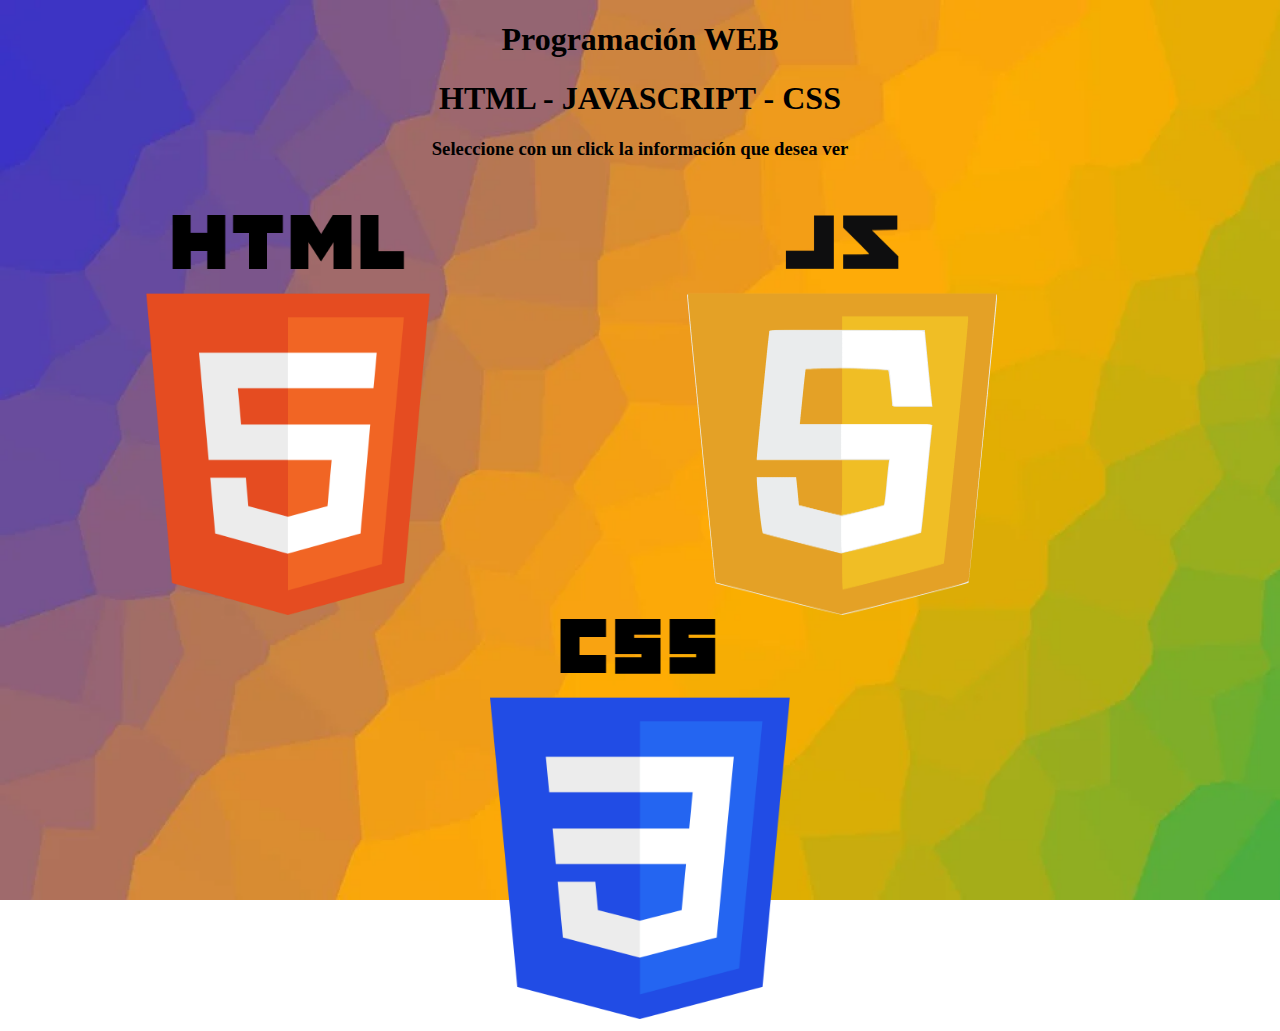
<file: index.html>
<!--Jose Carlos Barrantes-->
<!--Bryan Retana-->
<!--Gimena Acuña-->
<!--Andres Zamora-->
<!--Kevin Porras-->
<!DOCTYPE html>
<html lang="es">

<head>
    <meta charset="utf-8">
    <meta name="viewport" content="width=device-width, initial-scale=1">
	<link rel="icon" href="img/prograweb2.ico">
    <link rel="stylesheet" href="css/style.css">
    <title>Programación WEB</title>
	<link href="https://cdn.jsdelivr.net/npm/bootstrap@5.3.0-alpha3/dist/css/bootstrap.min.css" rel="stylesheet" integrity="sha384-KK94CHFLLe+nY2dmCWGMq91rCGa5gtU4mk92HdvYe+M/SXH301p5ILy+dN9+nJOZ" crossorigin="anonymous">
</head>

<body id="principal" >
    
  
    <div id="centrar">
        <h1>Programación WEB</h1>
        <h1>HTML - JAVASCRIPT - CSS</h1>
        <h3>Seleccione con un click la información que desea ver</h3>
        <br><br/>
    
           
         
        <a href="html.html"><img src="img/HTML5.png" class="iconHTML"></a>
    <a href="javascript.html"><img src="img/JavaScript-Logo.png" class="iconJS"></a>
    <a href="css.html"><img src="img/css2.png"class="iconCSS"></a>
         
        </div>
    <script src="https://cdn.jsdelivr.net/npm/bootstrap@5.3.0-alpha3/dist/js/bootstrap.bundle.min.js" integrity="sha384-ENjdO4Dr2bkBIFxQpeoTz1HIcje39Wm4jDKdf19U8gI4ddQ3GYNS7NTKfAdVQSZe" crossorigin="anonymous"></script>
</body>



</html>
</file>
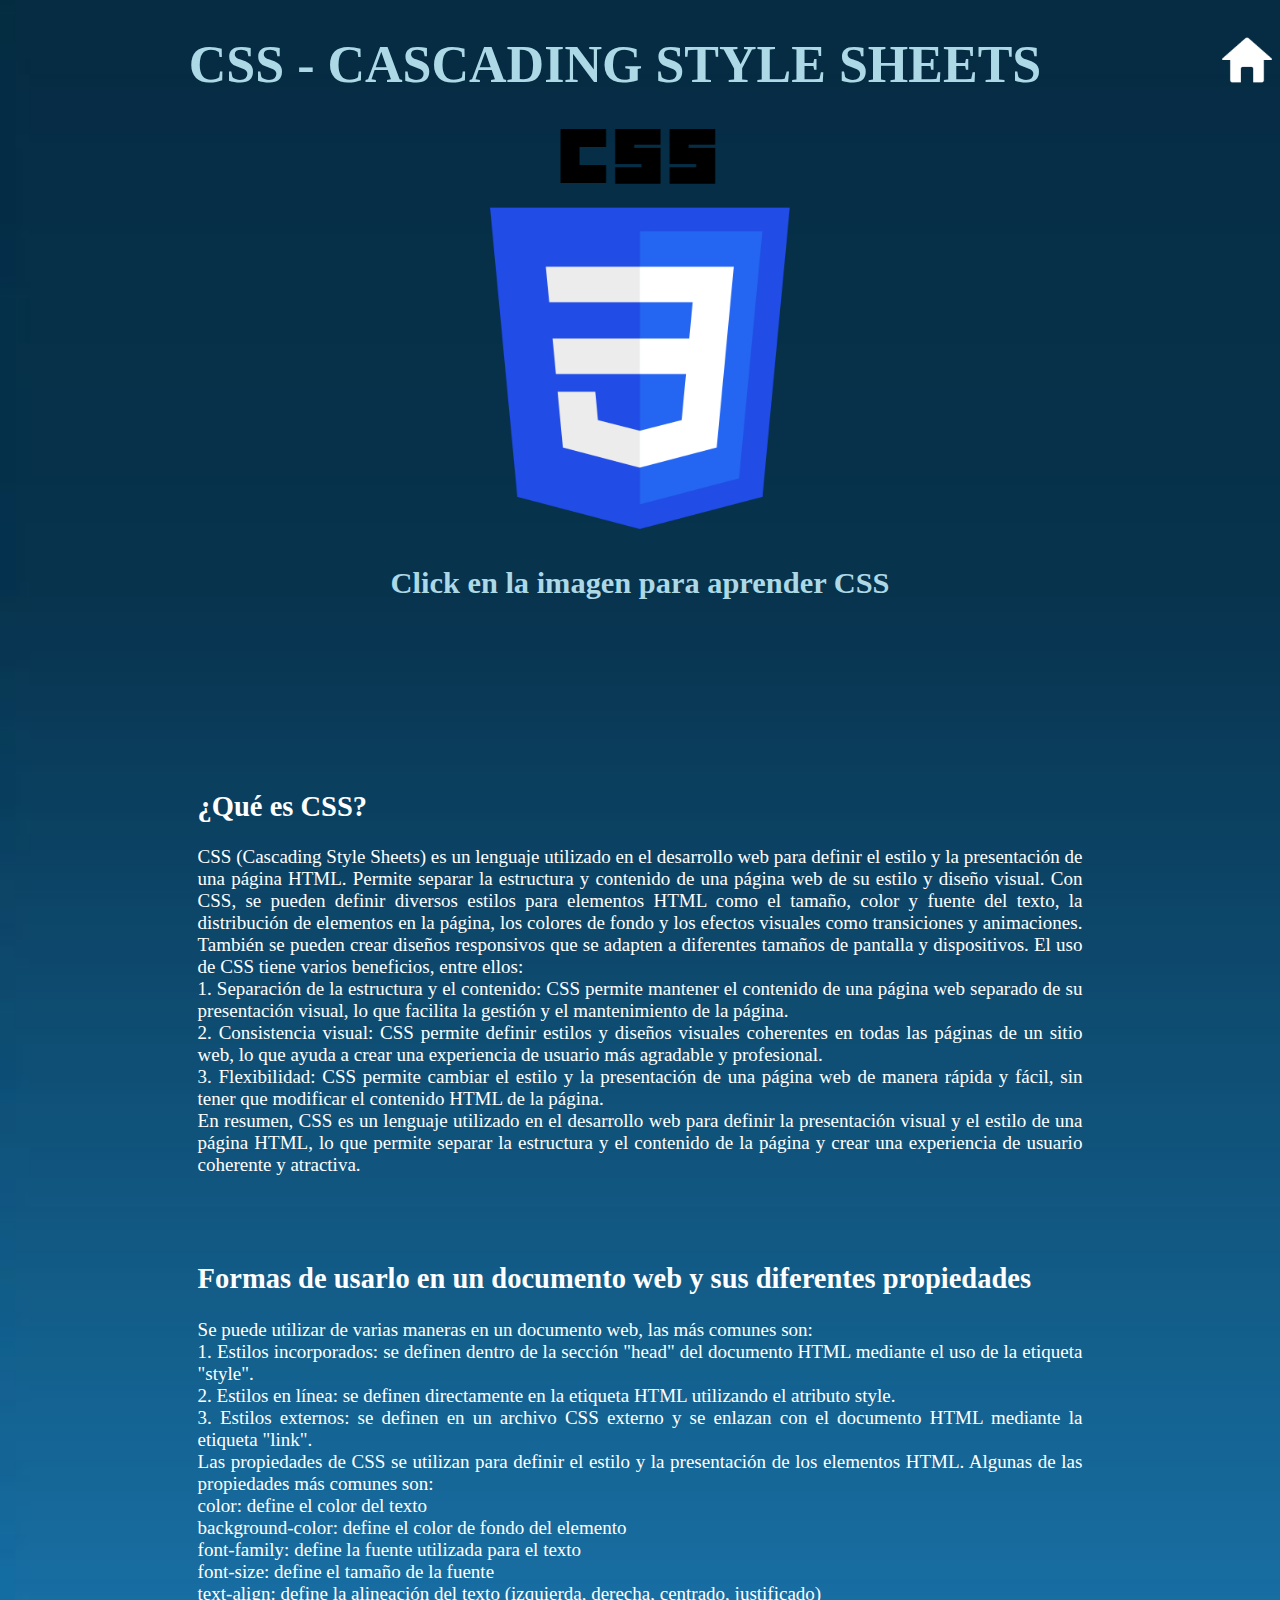
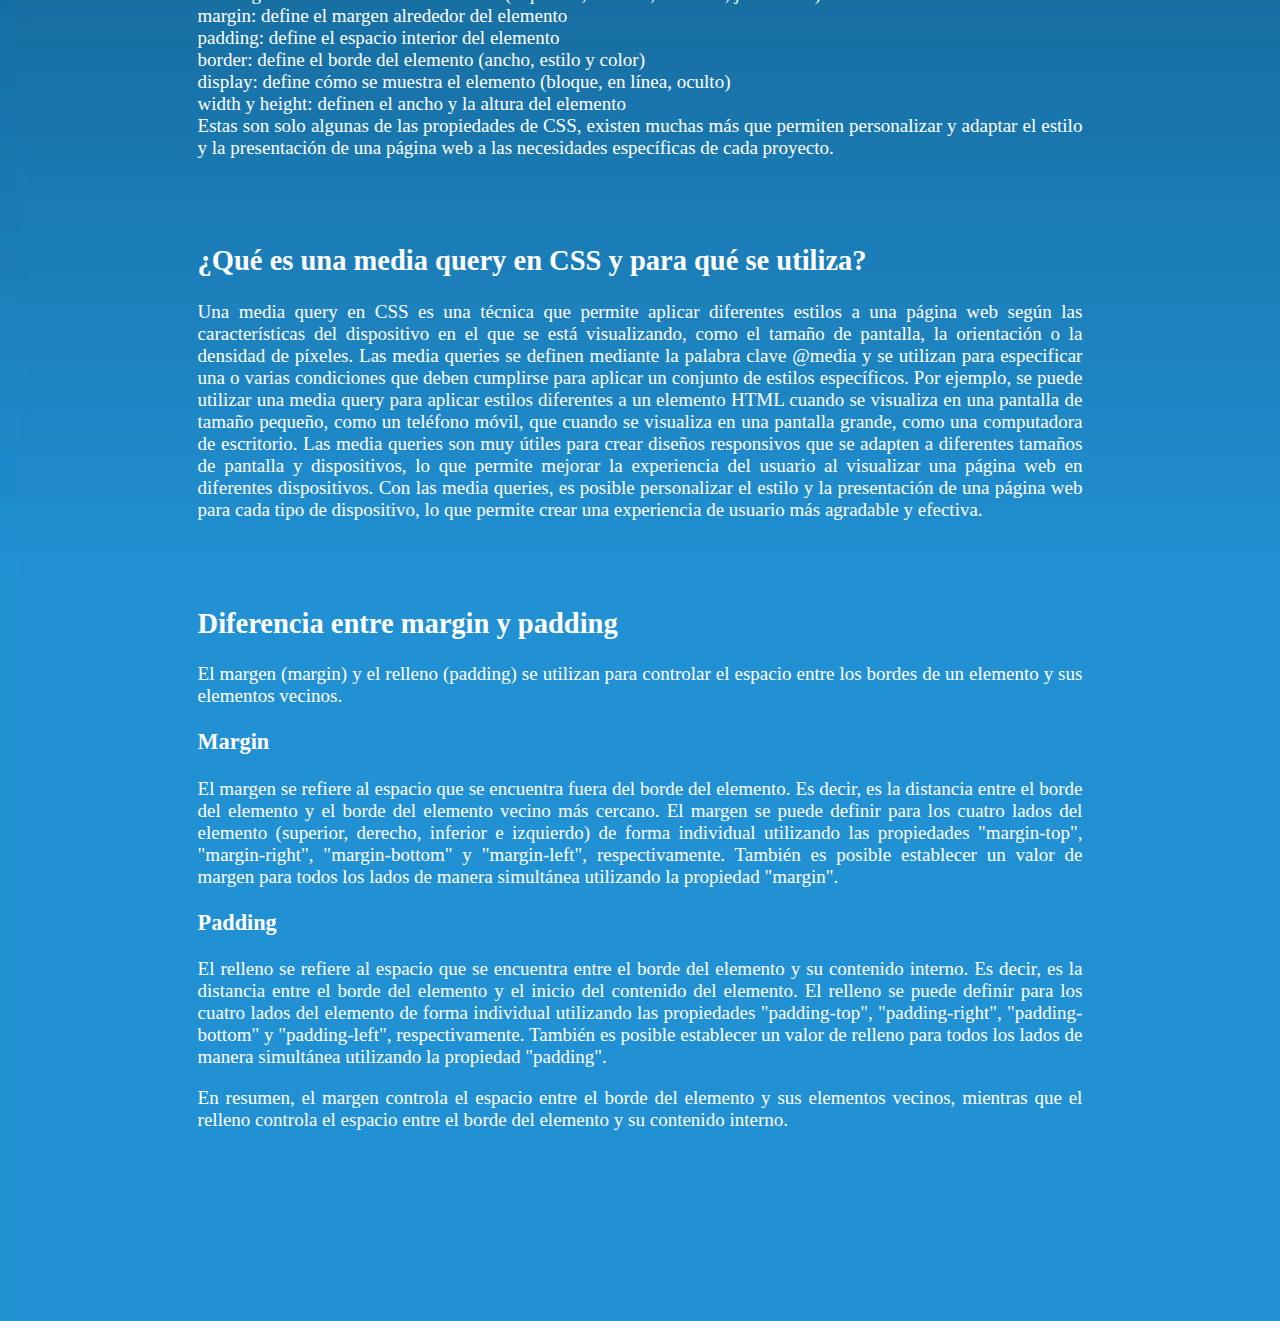
<file: css.html>
<!--Jose Carlos Barrantes-->
<!--Bryan Retana-->
<!--Gimena Acuña-->
<!--Andres Zamora-->
<!--Kevin Porras-->
<!DOCTYPE html>
<html lang="es">
<head>
    <meta charset="utf-8">
    <meta name="viewport" content="width=device-width, initial-scale=1">
	<link rel="icon" href="img/css.ico">
    <link rel="stylesheet" href="css/style.css">
    <title>CSS - Cascading Style Sheets</title>
    <link href="https://cdn.jsdelivr.net/npm/bootstrap@5.3.0-alpha3/dist/css/bootstrap.min.css" rel="stylesheet" integrity="sha384-KK94CHFLLe+nY2dmCWGMq91rCGa5gtU4mk92HdvYe+M/SXH301p5ILy+dN9+nJOZ" crossorigin="anonymous">
</head>


<body id="bodycss">
    <a href="index.html"><img src="img/home.png" class="icon"></a>
   
    <div id="titulocss">
        <h1>CSS - CASCADING STYLE SHEETS</h1>
        
        <a href=https://www.w3schools.com/css/default.asp><img src="img/css2.png" class="imgCSS"></img></a>
        <h3>Click en la imagen para aprender CSS</h3>
		</div>
		<div id="cuerpocss">
        <h2>¿Qué es CSS?</h2>
        <p>CSS (Cascading Style Sheets) es un lenguaje utilizado en el desarrollo web para definir el estilo y la presentación de una página HTML. Permite separar la estructura y contenido de una página web de su estilo y diseño visual.

            Con CSS, se pueden definir diversos estilos para elementos HTML como el tamaño, color y fuente del texto, la distribución de elementos en la página, los colores de fondo y los efectos visuales como transiciones y animaciones. También se pueden crear diseños responsivos que se adapten a diferentes tamaños de pantalla y dispositivos.
            
            El uso de CSS tiene varios beneficios, entre ellos: <br>
            
            1. Separación de la estructura y el contenido: CSS permite mantener el contenido de una página web separado de su presentación visual, lo que facilita la gestión y el mantenimiento de la página.<br>
            
            2. Consistencia visual: CSS permite definir estilos y diseños visuales coherentes en todas las páginas de un sitio web, lo que ayuda a crear una experiencia de usuario más agradable y profesional.<br>
            
            3. Flexibilidad: CSS permite cambiar el estilo y la presentación de una página web de manera rápida y fácil, sin tener que modificar el contenido HTML de la página.<br>
            
            En resumen, CSS es un lenguaje utilizado en el desarrollo web para definir la presentación visual y el estilo de una página HTML, lo que permite separar la estructura y el contenido de la página y crear una experiencia de usuario coherente y atractiva.</p>
    
    
        <br><br/>
        <h2>Formas de usarlo en un documento web y sus diferentes propiedades</h2>
        <p>Se puede utilizar de varias maneras en un documento web, las más comunes son:<br>
            
            1. Estilos incorporados: se definen dentro de la sección "head" del documento HTML mediante el uso de la etiqueta "style".<br>

            2. Estilos en línea: se definen directamente en la etiqueta HTML utilizando el atributo style. <br>

            3. Estilos externos: se definen en un archivo CSS externo y se enlazan con el documento HTML mediante la etiqueta "link".<br>

            Las propiedades de CSS se utilizan para definir el estilo y la presentación de los elementos HTML. Algunas de las propiedades más comunes son:<br>

            color: define el color del texto<br>
            background-color: define el color de fondo del elemento<br>
            font-family: define la fuente utilizada para el texto<br>
            font-size: define el tamaño de la fuente<br>
            text-align: define la alineación del texto (izquierda, derecha, centrado, justificado)<br>
            margin: define el margen alrededor del elemento<br>
            padding: define el espacio interior del elemento<br>
            border: define el borde del elemento (ancho, estilo y color)<br>
            display: define cómo se muestra el elemento (bloque, en línea, oculto)<br>
            width y height: definen el ancho y la altura del elemento<br>
            Estas son solo algunas de las propiedades de CSS, existen muchas más que permiten personalizar y adaptar el estilo y la presentación de una página web a las necesidades específicas de cada proyecto.
        </p>
        <br><br/>
        <h2>¿Qué es una media query en CSS y para qué se utiliza? </h2>
        <p>Una media query en CSS es una técnica que permite aplicar diferentes estilos a una página web según las características del dispositivo en el que se está visualizando, como el tamaño de pantalla, la orientación o la densidad de píxeles.

            Las media queries se definen mediante la palabra clave @media y se utilizan para especificar una o varias condiciones que deben cumplirse para aplicar un conjunto de estilos específicos. Por ejemplo, se puede utilizar una media query para aplicar estilos diferentes a un elemento HTML cuando se visualiza en una pantalla de tamaño pequeño, como un teléfono móvil, que cuando se visualiza en una pantalla grande, como una computadora de escritorio.
        
            Las media queries son muy útiles para crear diseños responsivos que se adapten a diferentes tamaños de pantalla y dispositivos, lo que permite mejorar la experiencia del usuario al visualizar una página web en diferentes dispositivos. Con las media queries, es posible personalizar el estilo y la presentación de una página web para cada tipo de dispositivo, lo que permite crear una experiencia de usuario más agradable y efectiva.
        </p>
        <br><br/>
        <h2>Diferencia entre margin y padding </h2>
        <p>El margen (margin) y el relleno (padding) se utilizan para controlar el espacio entre los bordes de un elemento y sus elementos vecinos.</p>
        <h3>Margin</h3>
        <p>El margen se refiere al espacio que se encuentra fuera del borde del elemento. Es decir, es la distancia entre el borde del elemento y el borde del elemento vecino más cercano. El margen se puede definir para los cuatro lados del elemento (superior, derecho, inferior e izquierdo) de forma individual utilizando las propiedades "margin-top", "margin-right", "margin-bottom" y "margin-left", respectivamente. También es posible establecer un valor de margen para todos los lados de manera simultánea utilizando la propiedad "margin".
        </p>
        <h3>Padding</h3>
        <p>El relleno se refiere al espacio que se encuentra entre el borde del elemento y su contenido interno. Es decir, es la distancia entre el borde del elemento y el inicio del contenido del elemento. El relleno se puede definir para los cuatro lados del elemento de forma individual utilizando las propiedades "padding-top", "padding-right", "padding-bottom" y "padding-left", respectivamente. También es posible establecer un valor de relleno para todos los lados de manera simultánea utilizando la propiedad "padding".</p>
   <p>En resumen, el margen controla el espacio entre el borde del elemento y sus elementos vecinos, mientras que el relleno controla el espacio entre el borde del elemento y su contenido interno.</p>
    </div>
	<script src="https://cdn.jsdelivr.net/npm/bootstrap@5.3.0-alpha3/dist/js/bootstrap.bundle.min.js" integrity="sha384-ENjdO4Dr2bkBIFxQpeoTz1HIcje39Wm4jDKdf19U8gI4ddQ3GYNS7NTKfAdVQSZe" crossorigin="anonymous"></script>
</body>

<footer>

    
</footer>

</html>
</file>
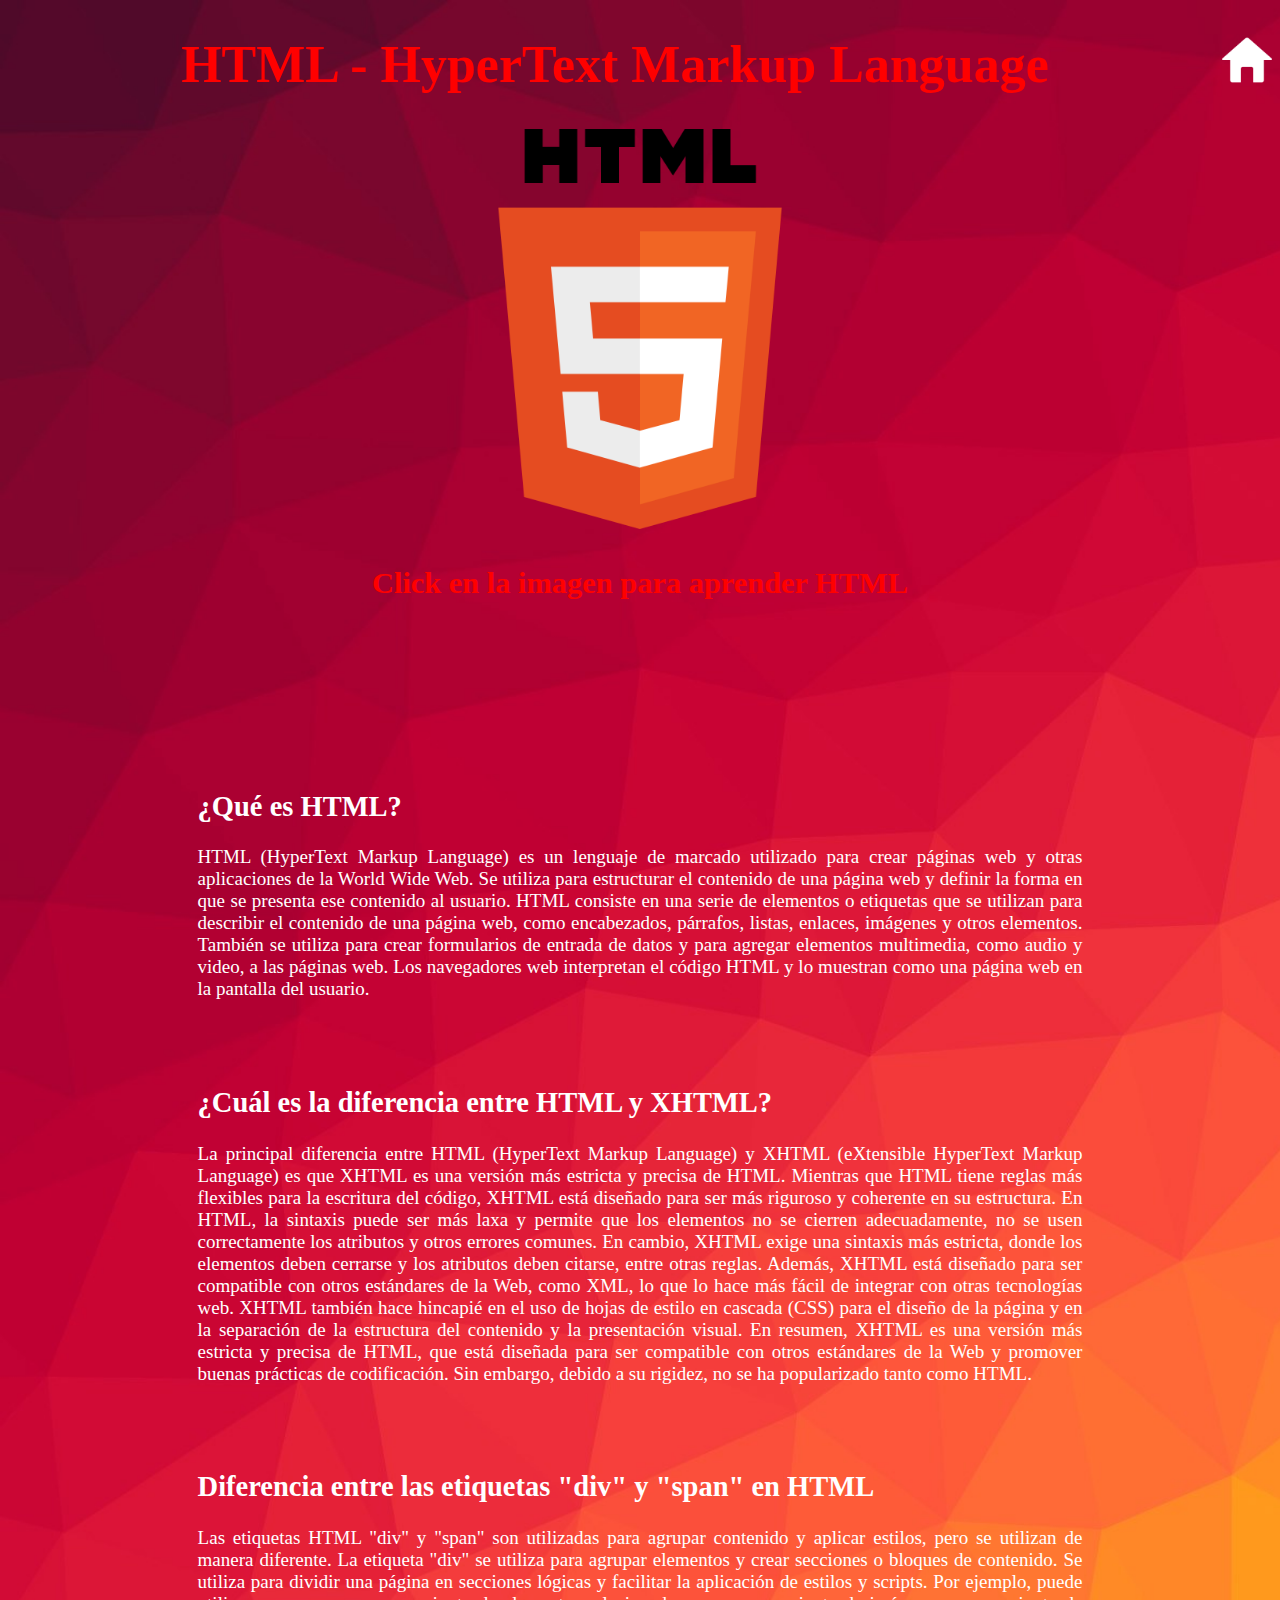
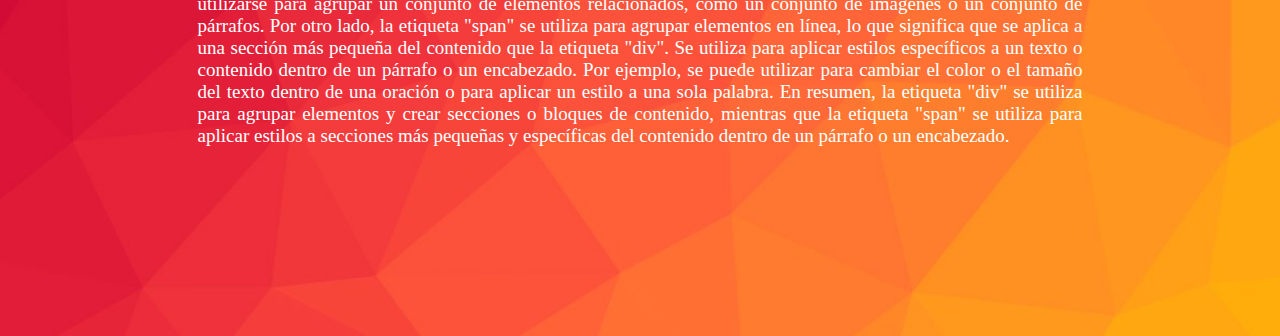
<file: html.html>
<!--Jose Carlos Barrantes-->
<!--Bryan Retana-->
<!--Gimena Acuña-->
<!--Andres Zamora-->
<!--Kevin Porras-->
<!DOCTYPE html>
<html lang="es">
<head>
    <meta charset="utf-8">
    <meta name="viewport" content="width=device-width, initial-scale=1">
	<link rel="icon" href="img/html52.ico">
    <link rel="stylesheet" href="css/style.css">
    <title>HTML - HyperText Markup Language</title>
    <link href="https://cdn.jsdelivr.net/npm/bootstrap@5.3.0-alpha3/dist/css/bootstrap.min.css" rel="stylesheet" integrity="sha384-KK94CHFLLe+nY2dmCWGMq91rCGa5gtU4mk92HdvYe+M/SXH301p5ILy+dN9+nJOZ" crossorigin="anonymous">
</head>


<body id="bodyhtml">
    <a href="index.html"><img src="img/home.png" class="icon"></a>
    
    

    <div id="titulohtml">
        <h1>HTML - HyperText Markup Language</h1>
        <a href="https://www.w3schools.com/html/"><img src="img/HTML5.png" class="imgHTML"></img></a>
        <h3>Click en la imagen para aprender HTML</h3>
    </div>
	<div id="cuerpohtml">
    <h2>¿Qué es HTML?</h2>
    <p>HTML (HyperText Markup Language) es un lenguaje de marcado utilizado para crear páginas web y otras aplicaciones de la World Wide Web. Se utiliza para estructurar el contenido de una página web y definir la forma en que se presenta ese contenido al usuario. HTML consiste en una serie de elementos o etiquetas que se utilizan para describir el contenido de una página web, como encabezados, párrafos, listas, enlaces, imágenes y otros elementos. También se utiliza para crear formularios de entrada de datos y para agregar elementos multimedia, como audio y video, a las páginas web. Los navegadores web interpretan el código HTML y lo muestran como una página web en la pantalla del usuario.</p>
    <br><br/>
    <h2>¿Cuál es la diferencia entre HTML y XHTML?</h2>
    <p>La principal diferencia entre HTML (HyperText Markup Language) y XHTML (eXtensible HyperText Markup Language) es que XHTML es una versión más estricta y precisa de HTML. Mientras que HTML tiene reglas más flexibles para la escritura del código, XHTML está diseñado para ser más riguroso y coherente en su estructura.

        En HTML, la sintaxis puede ser más laxa y permite que los elementos no se cierren adecuadamente, no se usen correctamente los atributos y otros errores comunes. En cambio, XHTML exige una sintaxis más estricta, donde los elementos deben cerrarse y los atributos deben citarse, entre otras reglas.
        
        Además, XHTML está diseñado para ser compatible con otros estándares de la Web, como XML, lo que lo hace más fácil de integrar con otras tecnologías web. XHTML también hace hincapié en el uso de hojas de estilo en cascada (CSS) para el diseño de la página y en la separación de la estructura del contenido y la presentación visual.
        
        En resumen, XHTML es una versión más estricta y precisa de HTML, que está diseñada para ser compatible con otros estándares de la Web y promover buenas prácticas de codificación. Sin embargo, debido a su rigidez, no se ha popularizado tanto como HTML.</p>
    
    <br><br/>
    <h2>Diferencia entre las etiquetas "div" y "span" en HTML </h2>
    
    <p>Las etiquetas HTML "div" y "span" son utilizadas para agrupar contenido y aplicar estilos, pero se utilizan de manera diferente.

        La etiqueta "div" se utiliza para agrupar elementos y crear secciones o bloques de contenido. Se utiliza para dividir una página en secciones lógicas y facilitar la aplicación de estilos y scripts. Por ejemplo, puede utilizarse para agrupar un conjunto de elementos relacionados, como un conjunto de imágenes o un conjunto de párrafos.
        
        Por otro lado, la etiqueta "span" se utiliza para agrupar elementos en línea, lo que significa que se aplica a una sección más pequeña del contenido que la etiqueta "div". Se utiliza para aplicar estilos específicos a un texto o contenido dentro de un párrafo o un encabezado. Por ejemplo, se puede utilizar para cambiar el color o el tamaño del texto dentro de una oración o para aplicar un estilo a una sola palabra.
        
        En resumen, la etiqueta "div" se utiliza para agrupar elementos y crear secciones o bloques de contenido, mientras que la etiqueta "span" se utiliza para aplicar estilos a secciones más pequeñas y específicas del contenido dentro de un párrafo o un encabezado.</p>   

</div>
    <script src="https://cdn.jsdelivr.net/npm/bootstrap@5.3.0-alpha3/dist/js/bootstrap.bundle.min.js" integrity="sha384-ENjdO4Dr2bkBIFxQpeoTz1HIcje39Wm4jDKdf19U8gI4ddQ3GYNS7NTKfAdVQSZe" crossorigin="anonymous"></script>
</body>

<footer>


</footer>

</html>
</file>
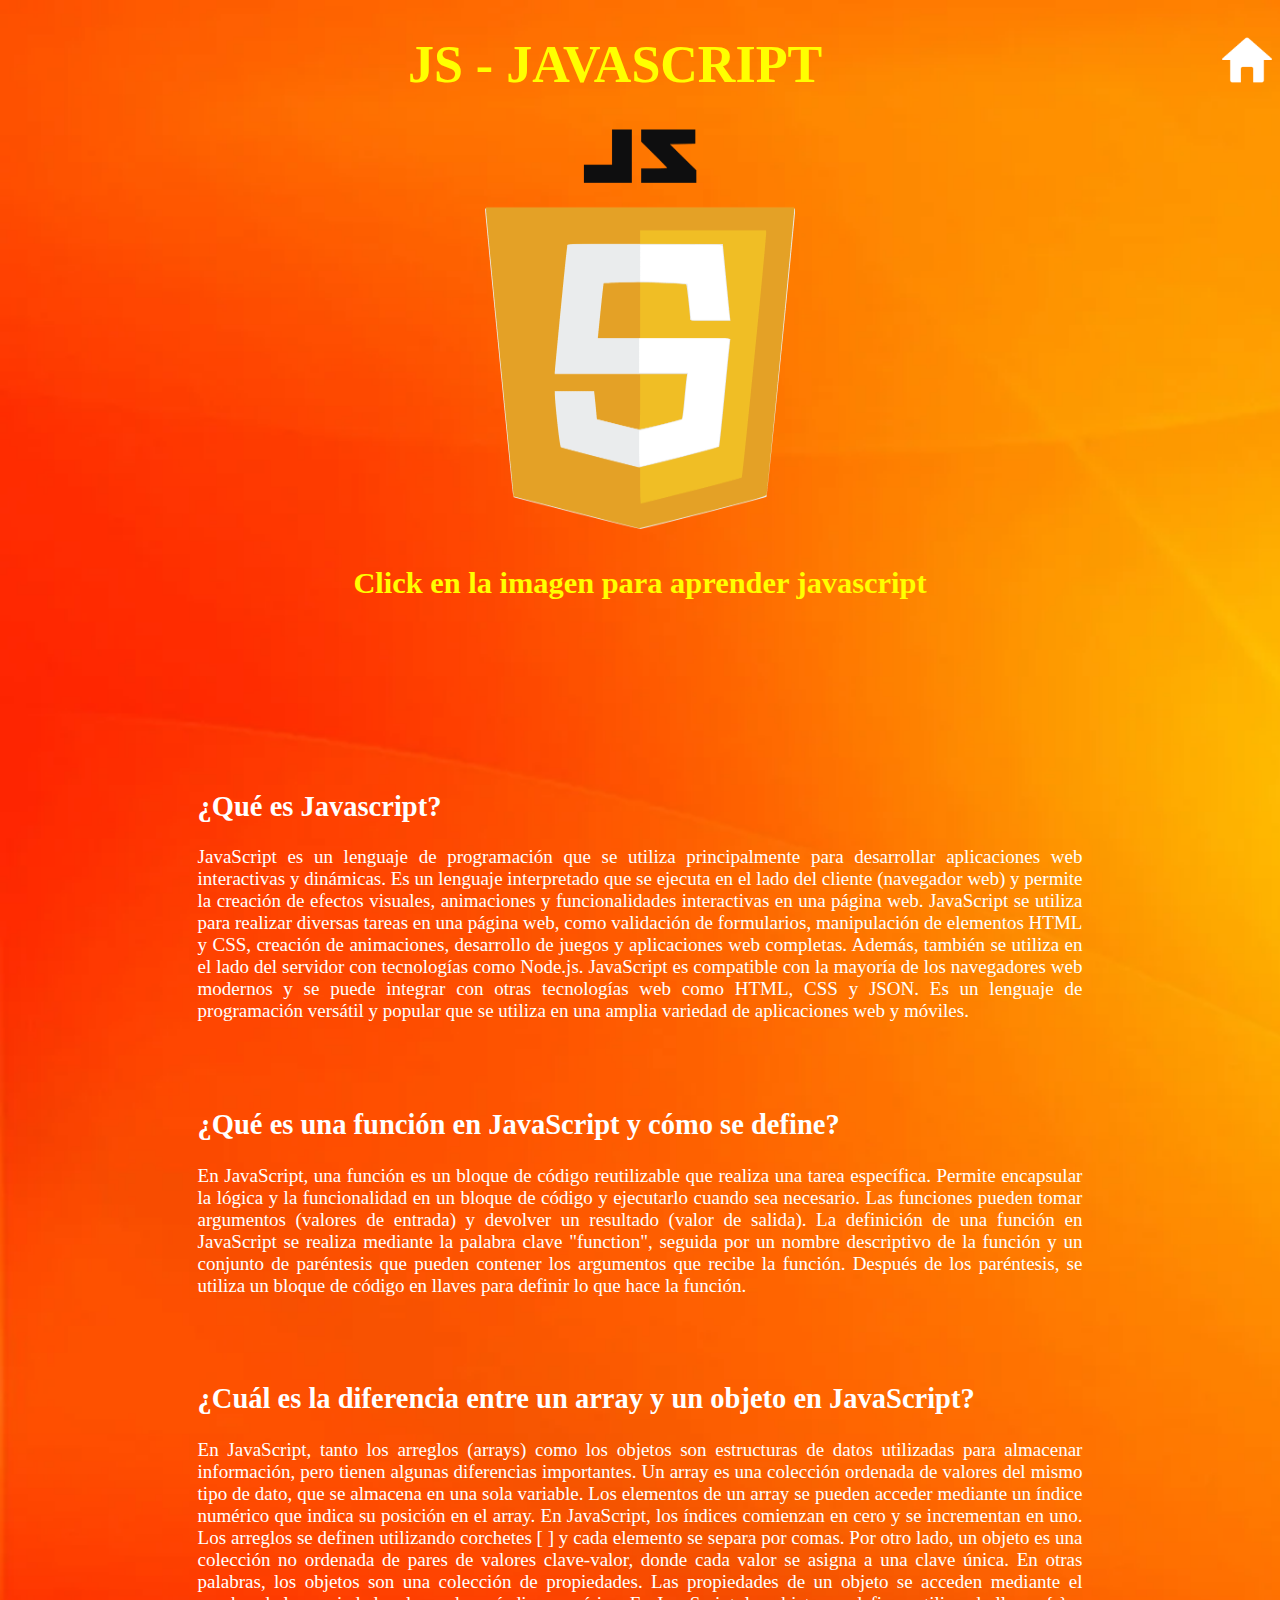
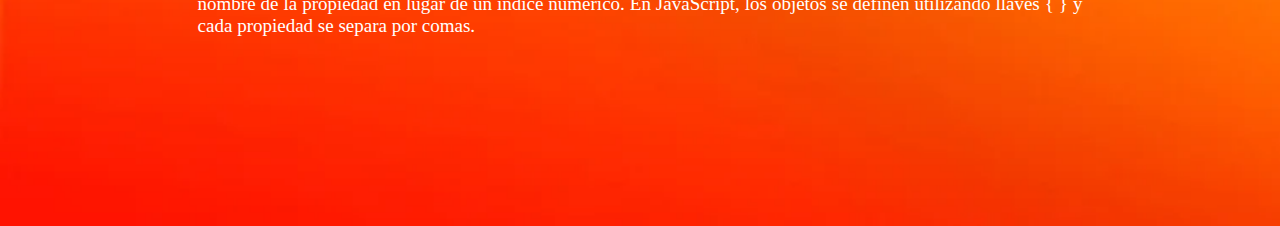
<file: javascript.html>
<!--Jose Carlos Barrantes-->
<!--Bryan Retana-->
<!--Gimena Acuña-->
<!--Andres Zamora-->
<!--Kevin Porras-->
<!DOCTYPE html>
<html lang="es">
<head>
    <meta charset="utf-8">
    <meta name="viewport" content="width=device-width, initial-scale=1">
	<link rel="icon" href="img/javascript.ico">
    <link rel="stylesheet" href="css/style.css">
    <title>JS - JAVASCRIPT</title>
    <link href="https://cdn.jsdelivr.net/npm/bootstrap@5.3.0-alpha3/dist/css/bootstrap.min.css" rel="stylesheet" integrity="sha384-KK94CHFLLe+nY2dmCWGMq91rCGa5gtU4mk92HdvYe+M/SXH301p5ILy+dN9+nJOZ" crossorigin="anonymous">
</head>


<body id="bodyjs">
    <a href="index.html"><img src="img/home.png" class="icon"></a>
    


    <div id="titulojs">
    <h1>JS - JAVASCRIPT</h1>
    <div >
    <a href="https://www.w3schools.com/js/default.asp"><img class="imgJS" src="img/JavaScript-Logo.png" ></img></a>
    <h3>Click en la imagen para aprender javascript</h3>
    </div>
	<div id="cuerpojs">
    <h2>¿Qué es Javascript?</h2>
    <p>JavaScript es un lenguaje de programación que se utiliza principalmente para desarrollar aplicaciones web interactivas y dinámicas. Es un lenguaje interpretado que se ejecuta en el lado del cliente (navegador web) y permite la creación de efectos visuales, animaciones y funcionalidades interactivas en una página web.

        JavaScript se utiliza para realizar diversas tareas en una página web, como validación de formularios, manipulación de elementos HTML y CSS, creación de animaciones, desarrollo de juegos y aplicaciones web completas. Además, también se utiliza en el lado del servidor con tecnologías como Node.js.
        
        JavaScript es compatible con la mayoría de los navegadores web modernos y se puede integrar con otras tecnologías web como HTML, CSS y JSON. Es un lenguaje de programación versátil y popular que se utiliza en una amplia variedad de aplicaciones web y móviles.</p>
 
        <br><br/>
    <h2>¿Qué es una función en JavaScript y cómo se define?</h2>  
    <p>En JavaScript, una función es un bloque de código reutilizable que realiza una tarea específica. Permite encapsular la lógica y la funcionalidad en un bloque de código y ejecutarlo cuando sea necesario. Las funciones pueden tomar argumentos (valores de entrada) y devolver un resultado (valor de salida).

        La definición de una función en JavaScript se realiza mediante la palabra clave "function", seguida por un nombre descriptivo de la función y un conjunto de paréntesis que pueden contener los argumentos que recibe la función. Después de los paréntesis, se utiliza un bloque de código en llaves para definir lo que hace la función.</p>  

        <br><br/>
    <h2>¿Cuál es la diferencia entre un array y un objeto en JavaScript? </h2>   
    <p>En JavaScript, tanto los arreglos (arrays) como los objetos son estructuras de datos utilizadas para almacenar información, pero tienen algunas diferencias importantes.

        Un array es una colección ordenada de valores del mismo tipo de dato, que se almacena en una sola variable. Los elementos de un array se pueden acceder mediante un índice numérico que indica su posición en el array. En JavaScript, los índices comienzan en cero y se incrementan en uno. Los arreglos se definen utilizando corchetes [ ] y cada elemento se separa por comas.
        
        Por otro lado, un objeto es una colección no ordenada de pares de valores clave-valor, donde cada valor se asigna a una clave única. En otras palabras, los objetos son una colección de propiedades. Las propiedades de un objeto se acceden mediante el nombre de la propiedad en lugar de un índice numérico. En JavaScript, los objetos se definen utilizando llaves { } y cada propiedad se separa por comas.</p> 
    </div>
	<script src="https://cdn.jsdelivr.net/npm/bootstrap@5.3.0-alpha3/dist/js/bootstrap.bundle.min.js" integrity="sha384-ENjdO4Dr2bkBIFxQpeoTz1HIcje39Wm4jDKdf19U8gI4ddQ3GYNS7NTKfAdVQSZe" crossorigin="anonymous"></script>
    </body>

<footer>


</footer>

</html>
</file>
<file: css/style.css>
#principal{

	background-image: url(../img/fondo1.png);
	
	background-repeat: no-repeat;
	
	background-attachment: fixed;
	
	background-size: cover;
	
	}
#bodycss{
	background-image: url(../img/cssfondo.png);
	background-size: cover;
	background-repeat: no-repeat;
}
#bodyhtml{
	background-image: url(../img/htmlfondo.png);
	background-size: cover;
	background-repeat: no-repeat;
}
#bodyjs{
	background-image: url(../img/fondojavascript.png);
	background-size: cover;
	background-repeat: no-repeat;
}

	#centrar{
	text-align:center;
	font-family:"impact";
}
#titulojs{
    font-size: 26px;
	text-align:center;
	font-family:"Aharoni";
	color:yellow;
}
#cuerpojs{
	font-size: 19px;
	text-align:justify;
	font-family:"Aharoni";
	color:white;
	margin: 15%;
}
#titulocss{
    font-size: 26px;
	text-align:center;
	font-family:"Aharoni";
	color:lightblue;
}


#cuerpocss{
	font-size: 19px;
	text-align:justify;
	font-family:"Aharoni";
	color:white;
	margin: 15%;
}
#titulohtml{
    font-size: 26px;
	text-align:center;
	font-family:"Aharoni";
	color:red;
}
#cuerpohtml{
	font-size: 19px;
	text-align:justify;
	font-family:"Aharoni";
	color:white;
	margin: 15%;
}
.imgJS{
	float: center;
	width: 700px;
	height: 400px;
}
.imgHTML{
	float: center;
	width: 400px;
	height: 400px;
}
.imgCSS{
	float: center;
	width: 300px;
	height: 400px;
}
.icon {
	
	float:right;
	width:50px;
	height:50px;
}
.iconHTML{
	float:center;
	width: 400px;
	height:400px;
}
.iconJS{
	float:center;
	width: 700px;
	height:400px;
}
.iconCSS{
	float:center;
	width: 300px;
	height:400px;
}
</file>
